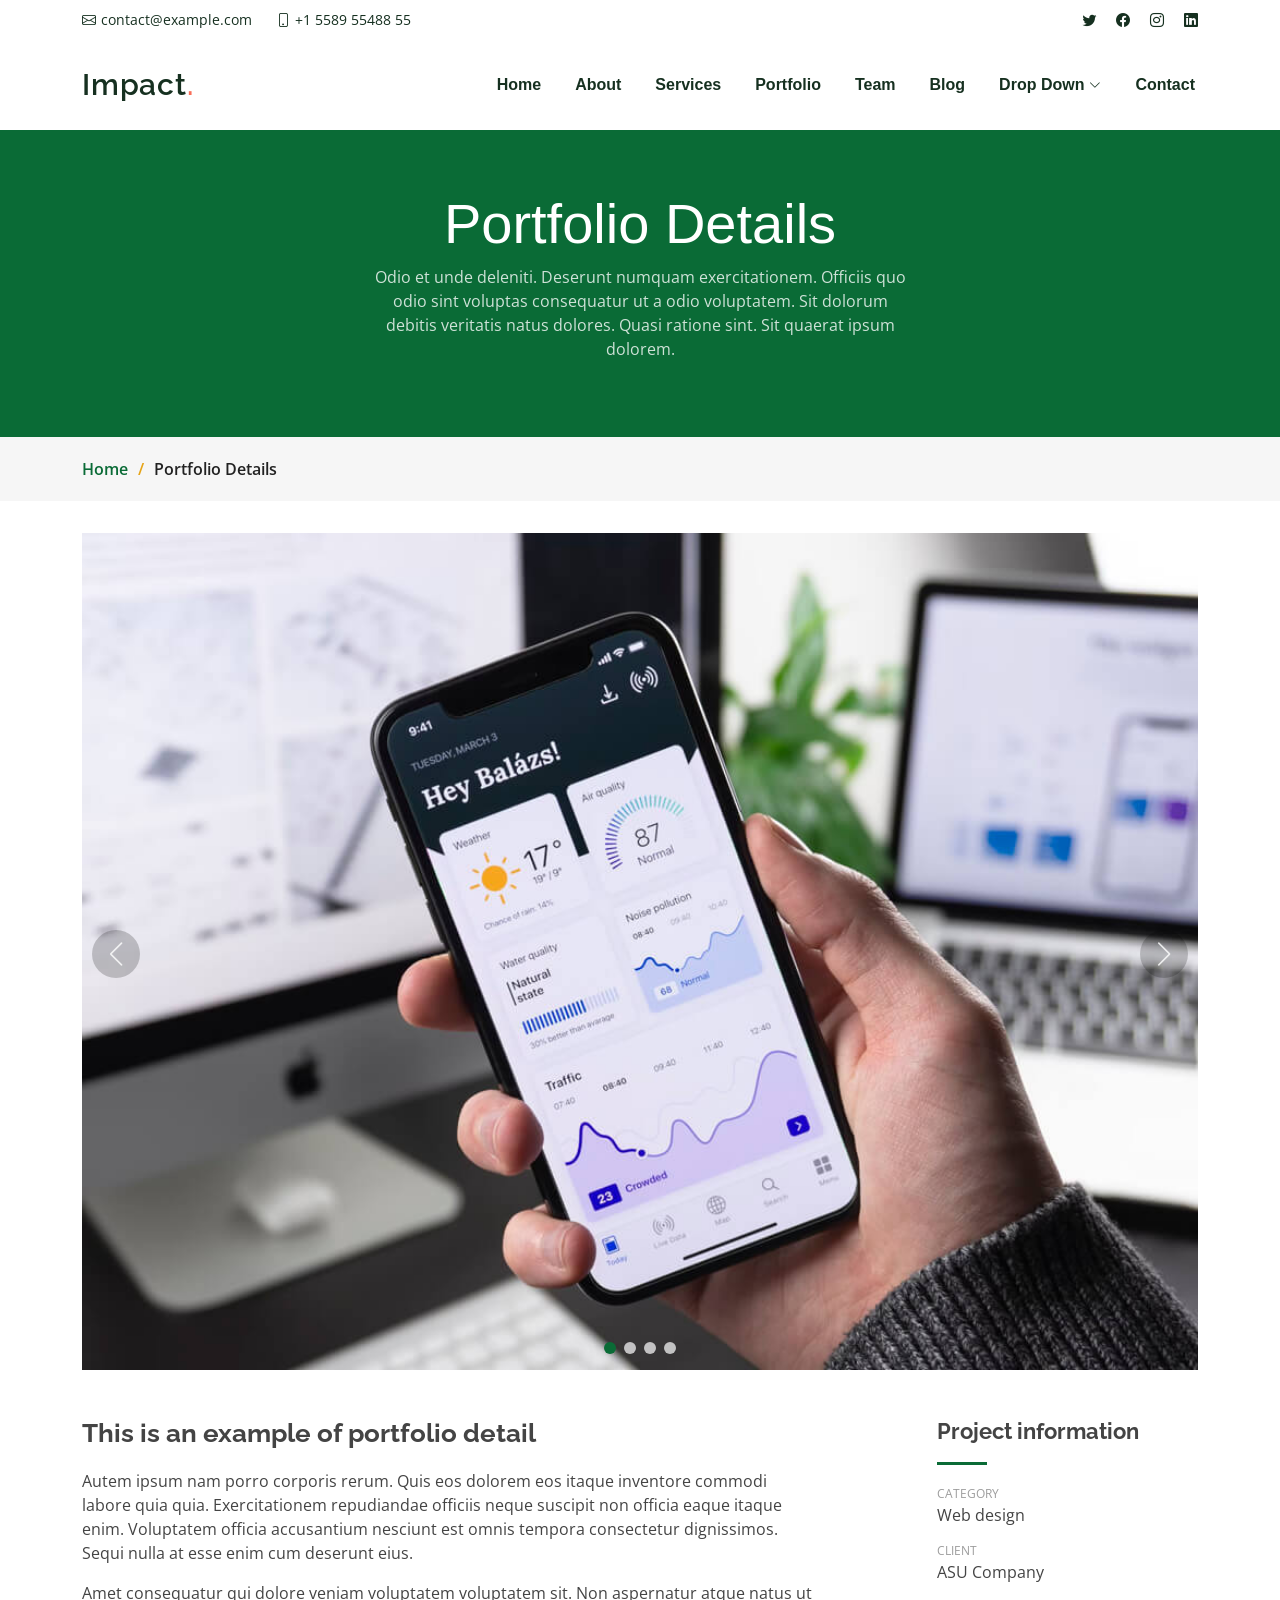
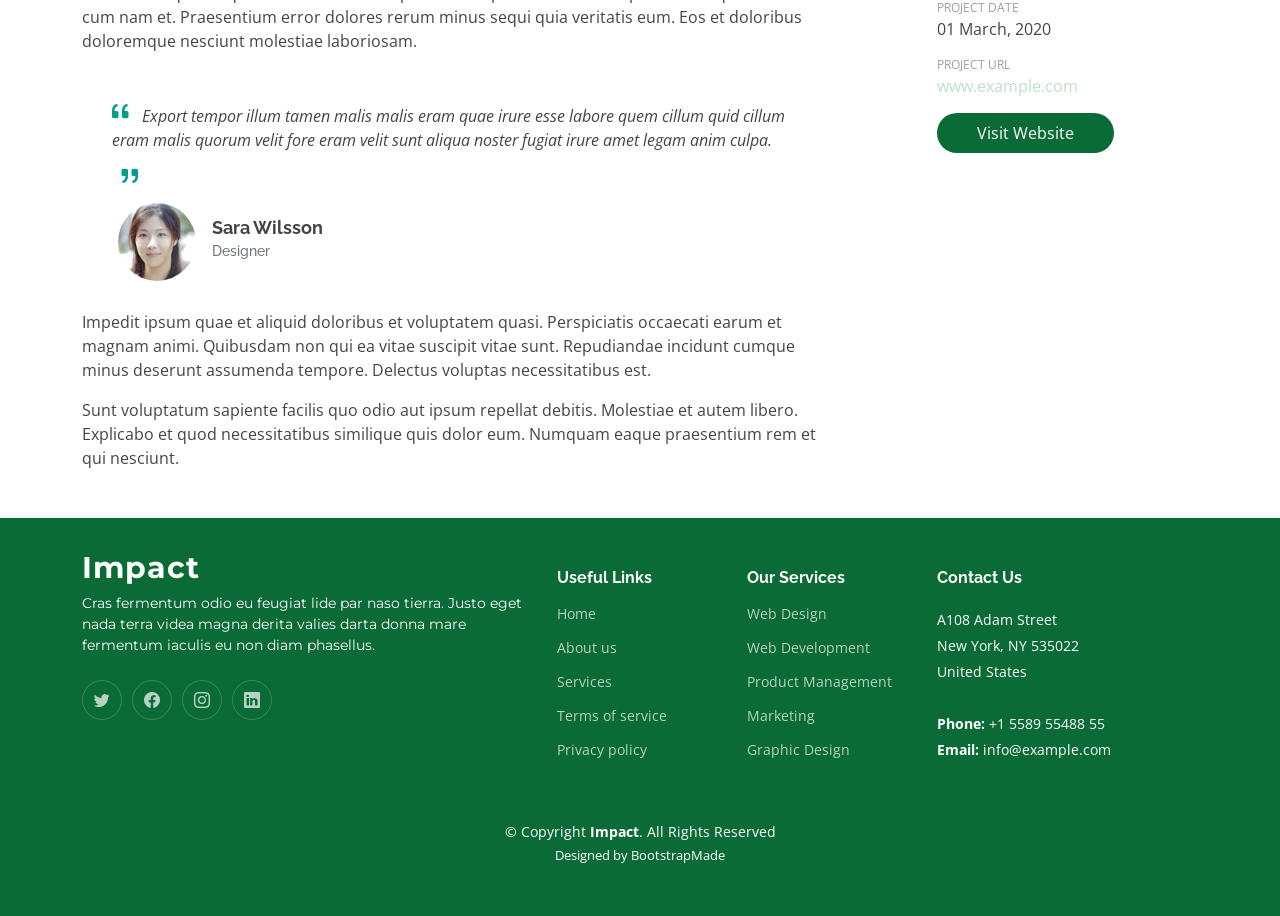
<file: portfolio-details.html>
<!DOCTYPE html>
<html lang="en">

<head>
  <meta charset="utf-8">
  <meta content="width=device-width, initial-scale=1.0" name="viewport">

  <title>Impact Bootstrap Template - Portfolio Details</title>
  <meta content="" name="description">
  <meta content="" name="keywords">

  <!-- Favicons -->
  <link href="assets/img/favicon.png" rel="icon">
  <link href="assets/img/apple-touch-icon.png" rel="apple-touch-icon">

  <!-- Google Fonts -->
  <link rel="preconnect" href="https://fonts.googleapis.com">
  <link rel="preconnect" href="https://fonts.gstatic.com" crossorigin>
  <link href="https://fonts.googleapis.com/css2?family=Open+Sans:ital,wght@0,300;0,400;0,500;0,600;0,700;1,300;1,400;1,600;1,700&family=Montserrat:ital,wght@0,300;0,400;0,500;0,600;0,700;1,300;1,400;1,500;1,600;1,700&family=Raleway:ital,wght@0,300;0,400;0,500;0,600;0,700;1,300;1,400;1,500;1,600;1,700&display=swap" rel="stylesheet">

  <!-- Vendor CSS Files -->
  <link href="assets/vendor/bootstrap/css/bootstrap.min.css" rel="stylesheet">
  <link href="assets/vendor/bootstrap-icons/bootstrap-icons.css" rel="stylesheet">
  <link href="assets/vendor/aos/aos.css" rel="stylesheet">
  <link href="assets/vendor/glightbox/css/glightbox.min.css" rel="stylesheet">
  <link href="assets/vendor/swiper/swiper-bundle.min.css" rel="stylesheet">

  <!-- Template Main CSS File -->
  <link href="assets/css/main.css" rel="stylesheet">

  <!-- =======================================================
  * Template Name: Impact - v1.2.0
  * Template URL: https://bootstrapmade.com/impact-bootstrap-business-website-template/
  * Author: BootstrapMade.com
  * License: https://bootstrapmade.com/license/
  ======================================================== -->
</head>

<body>

  <!-- ======= Header ======= -->
  <section id="topbar" class="topbar d-flex align-items-center">
    <div class="container d-flex justify-content-center justify-content-md-between">
      <div class="contact-info d-flex align-items-center">
        <i class="bi bi-envelope d-flex align-items-center"><a href="mailto:contact@example.com">contact@example.com</a></i>
        <i class="bi bi-phone d-flex align-items-center ms-4"><span>+1 5589 55488 55</span></i>
      </div>
      <div class="social-links d-none d-md-flex align-items-center">
        <a href="#" class="twitter"><i class="bi bi-twitter"></i></a>
        <a href="#" class="facebook"><i class="bi bi-facebook"></i></a>
        <a href="#" class="instagram"><i class="bi bi-instagram"></i></a>
        <a href="#" class="linkedin"><i class="bi bi-linkedin"></i></i></a>
      </div>
    </div>
  </section><!-- End Top Bar -->

  <header id="header" class="header d-flex align-items-center">

    <div class="container-fluid container-xl d-flex align-items-center justify-content-between">
      <a href="index.html" class="logo d-flex align-items-center">
        <!-- Uncomment the line below if you also wish to use an image logo -->
        <!-- <img src="assets/img/logo.png" alt=""> -->
        <h1>Impact<span>.</span></h1>
      </a>
      <nav id="navbar" class="navbar">
        <ul>
          <li><a href="#hero">Home</a></li>
          <li><a href="#about">About</a></li>
          <li><a href="#services">Services</a></li>
          <li><a href="#portfolio">Portfolio</a></li>
          <li><a href="#team">Team</a></li>
          <li><a href="blog.html">Blog</a></li>
          <li class="dropdown"><a href="#"><span>Drop Down</span> <i class="bi bi-chevron-down dropdown-indicator"></i></a>
            <ul>
              <li><a href="#">Drop Down 1</a></li>
              <li class="dropdown"><a href="#"><span>Deep Drop Down</span> <i class="bi bi-chevron-down dropdown-indicator"></i></a>
                <ul>
                  <li><a href="#">Deep Drop Down 1</a></li>
                  <li><a href="#">Deep Drop Down 2</a></li>
                  <li><a href="#">Deep Drop Down 3</a></li>
                  <li><a href="#">Deep Drop Down 4</a></li>
                  <li><a href="#">Deep Drop Down 5</a></li>
                </ul>
              </li>
              <li><a href="#">Drop Down 2</a></li>
              <li><a href="#">Drop Down 3</a></li>
              <li><a href="#">Drop Down 4</a></li>
            </ul>
          </li>
          <li><a href="#contact">Contact</a></li>
        </ul>
      </nav><!-- .navbar -->

      <i class="mobile-nav-toggle mobile-nav-show bi bi-list"></i>
      <i class="mobile-nav-toggle mobile-nav-hide d-none bi bi-x"></i>

    </div>
  </header><!-- End Header -->
  <!-- End Header -->

  <main id="main">

    <!-- ======= Breadcrumbs ======= -->
    <div class="breadcrumbs">
      <div class="page-header d-flex align-items-center" style="background-image: url('');">
        <div class="container position-relative">
          <div class="row d-flex justify-content-center">
            <div class="col-lg-6 text-center">
              <h2>Portfolio Details</h2>
              <p>Odio et unde deleniti. Deserunt numquam exercitationem. Officiis quo odio sint voluptas consequatur ut a odio voluptatem. Sit dolorum debitis veritatis natus dolores. Quasi ratione sint. Sit quaerat ipsum dolorem.</p>
            </div>
          </div>
        </div>
      </div>
      <nav>
        <div class="container">
          <ol>
            <li><a href="index.html">Home</a></li>
            <li>Portfolio Details</li>
          </ol>
        </div>
      </nav>
    </div><!-- End Breadcrumbs -->

    <!-- ======= Portfolio Details Section ======= -->
    <section id="portfolio-details" class="portfolio-details">
      <div class="container" data-aos="fade-up">

        <div class="position-relative h-100">
          <div class="slides-1 portfolio-details-slider swiper">
            <div class="swiper-wrapper align-items-center">

              <div class="swiper-slide">
                <img src="assets/img/portfolio/app-1.jpg" alt="">
              </div>

              <div class="swiper-slide">
                <img src="assets/img/portfolio/product-1.jpg" alt="">
              </div>

              <div class="swiper-slide">
                <img src="assets/img/portfolio/branding-1.jpg" alt="">
              </div>

              <div class="swiper-slide">
                <img src="assets/img/portfolio/books-1.jpg" alt="">
              </div>

            </div>
            <div class="swiper-pagination"></div>
          </div>
          <div class="swiper-button-prev"></div>
          <div class="swiper-button-next"></div>

        </div>

        <div class="row justify-content-between gy-4 mt-4">

          <div class="col-lg-8">
            <div class="portfolio-description">
              <h2>This is an example of portfolio detail</h2>
              <p>
                Autem ipsum nam porro corporis rerum. Quis eos dolorem eos itaque inventore commodi labore quia quia. Exercitationem repudiandae officiis neque suscipit non officia eaque itaque enim. Voluptatem officia accusantium nesciunt est omnis tempora consectetur dignissimos. Sequi nulla at esse enim cum deserunt eius.
              </p>
              <p>
                Amet consequatur qui dolore veniam voluptatem voluptatem sit. Non aspernatur atque natus ut cum nam et. Praesentium error dolores rerum minus sequi quia veritatis eum. Eos et doloribus doloremque nesciunt molestiae laboriosam.
              </p>

              <div class="testimonial-item">
                <p>
                  <i class="bi bi-quote quote-icon-left"></i>
                  Export tempor illum tamen malis malis eram quae irure esse labore quem cillum quid cillum eram malis quorum velit fore eram velit sunt aliqua noster fugiat irure amet legam anim culpa.
                  <i class="bi bi-quote quote-icon-right"></i>
                </p>
                <div>
                  <img src="assets/img/testimonials/testimonials-2.jpg" class="testimonial-img" alt="">
                  <h3>Sara Wilsson</h3>
                  <h4>Designer</h4>
                </div>
              </div>

              <p>
                Impedit ipsum quae et aliquid doloribus et voluptatem quasi. Perspiciatis occaecati earum et magnam animi. Quibusdam non qui ea vitae suscipit vitae sunt. Repudiandae incidunt cumque minus deserunt assumenda tempore. Delectus voluptas necessitatibus est.

              <p>
                Sunt voluptatum sapiente facilis quo odio aut ipsum repellat debitis. Molestiae et autem libero. Explicabo et quod necessitatibus similique quis dolor eum. Numquam eaque praesentium rem et qui nesciunt.
              </p>

            </div>
          </div>

          <div class="col-lg-3">
            <div class="portfolio-info">
              <h3>Project information</h3>
              <ul>
                <li><strong>Category</strong> <span>Web design</span></li>
                <li><strong>Client</strong> <span>ASU Company</span></li>
                <li><strong>Project date</strong> <span>01 March, 2020</span></li>
                <li><strong>Project URL</strong> <a href="#">www.example.com</a></li>
                <li><a href="#" class="btn-visit align-self-start">Visit Website</a></li>
              </ul>
            </div>
          </div>

        </div>

      </div>
    </section><!-- End Portfolio Details Section -->

  </main><!-- End #main -->

  <!-- ======= Footer ======= -->
  <footer id="footer" class="footer">

    <div class="container">
      <div class="row gy-4">
        <div class="col-lg-5 col-md-12 footer-info">
          <a href="index.html" class="logo d-flex align-items-center">
            <span>Impact</span>
          </a>
          <p>Cras fermentum odio eu feugiat lide par naso tierra. Justo eget nada terra videa magna derita valies darta donna mare fermentum iaculis eu non diam phasellus.</p>
          <div class="social-links d-flex mt-4">
            <a href="#" class="twitter"><i class="bi bi-twitter"></i></a>
            <a href="#" class="facebook"><i class="bi bi-facebook"></i></a>
            <a href="#" class="instagram"><i class="bi bi-instagram"></i></a>
            <a href="#" class="linkedin"><i class="bi bi-linkedin"></i></a>
          </div>
        </div>

        <div class="col-lg-2 col-6 footer-links">
          <h4>Useful Links</h4>
          <ul>
            <li><a href="#">Home</a></li>
            <li><a href="#">About us</a></li>
            <li><a href="#">Services</a></li>
            <li><a href="#">Terms of service</a></li>
            <li><a href="#">Privacy policy</a></li>
          </ul>
        </div>

        <div class="col-lg-2 col-6 footer-links">
          <h4>Our Services</h4>
          <ul>
            <li><a href="#">Web Design</a></li>
            <li><a href="#">Web Development</a></li>
            <li><a href="#">Product Management</a></li>
            <li><a href="#">Marketing</a></li>
            <li><a href="#">Graphic Design</a></li>
          </ul>
        </div>

        <div class="col-lg-3 col-md-12 footer-contact text-center text-md-start">
          <h4>Contact Us</h4>
          <p>
            A108 Adam Street <br>
            New York, NY 535022<br>
            United States <br><br>
            <strong>Phone:</strong> +1 5589 55488 55<br>
            <strong>Email:</strong> info@example.com<br>
          </p>

        </div>

      </div>
    </div>

    <div class="container mt-4">
      <div class="copyright">
        &copy; Copyright <strong><span>Impact</span></strong>. All Rights Reserved
      </div>
      <div class="credits">
        <!-- All the links in the footer should remain intact. -->
        <!-- You can delete the links only if you purchased the pro version. -->
        <!-- Licensing information: https://bootstrapmade.com/license/ -->
        <!-- Purchase the pro version with working PHP/AJAX contact form: https://bootstrapmade.com/impact-bootstrap-business-website-template/ -->
        Designed by <a href="https://bootstrapmade.com/">BootstrapMade</a>
      </div>
    </div>

  </footer><!-- End Footer -->
  <!-- End Footer -->

  <a href="#" class="scroll-top d-flex align-items-center justify-content-center"><i class="bi bi-arrow-up-short"></i></a>

  <div id="preloader"></div>

  <!-- Vendor JS Files -->
  <script src="assets/vendor/bootstrap/js/bootstrap.bundle.min.js"></script>
  <script src="assets/vendor/aos/aos.js"></script>
  <script src="assets/vendor/glightbox/js/glightbox.min.js"></script>
  <script src="assets/vendor/purecounter/purecounter_vanilla.js"></script>
  <script src="assets/vendor/swiper/swiper-bundle.min.js"></script>
  <script src="assets/vendor/isotope-layout/isotope.pkgd.min.js"></script>
  <script src="assets/vendor/php-email-form/validate.js"></script>

  <!-- Template Main JS File -->
  <script src="assets/js/main.js"></script>

</body>

</html>
</file>
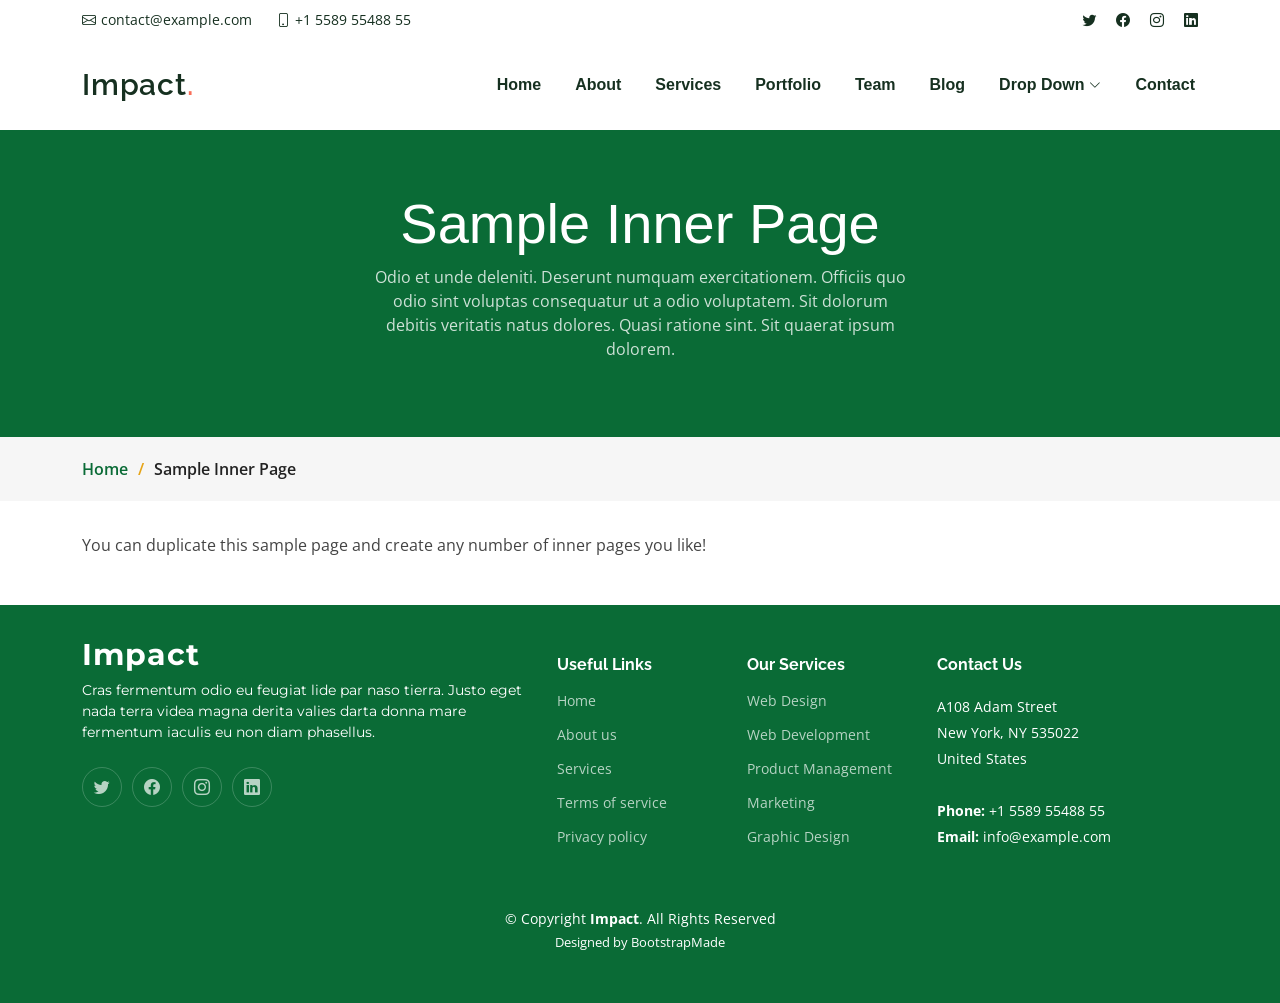
<file: sample-inner-page.html>
<!DOCTYPE html>
<html lang="en">

<head>
  <meta charset="utf-8">
  <meta content="width=device-width, initial-scale=1.0" name="viewport">

  <title>[Template] Sample Inner Page</title>
  <meta content="" name="description">
  <meta content="" name="keywords">

  <!-- Favicons -->
  <link href="assets/img/favicon.png" rel="icon">
  <link href="assets/img/apple-touch-icon.png" rel="apple-touch-icon">

  <!-- Google Fonts -->
  <link rel="preconnect" href="https://fonts.googleapis.com">
  <link rel="preconnect" href="https://fonts.gstatic.com" crossorigin>
  <link href="https://fonts.googleapis.com/css2?family=Open+Sans:ital,wght@0,300;0,400;0,500;0,600;0,700;1,300;1,400;1,600;1,700&family=Montserrat:ital,wght@0,300;0,400;0,500;0,600;0,700;1,300;1,400;1,500;1,600;1,700&family=Raleway:ital,wght@0,300;0,400;0,500;0,600;0,700;1,300;1,400;1,500;1,600;1,700&display=swap" rel="stylesheet">

  <!-- Vendor CSS Files -->
  <link href="assets/vendor/bootstrap/css/bootstrap.min.css" rel="stylesheet">
  <link href="assets/vendor/bootstrap-icons/bootstrap-icons.css" rel="stylesheet">
  <link href="assets/vendor/aos/aos.css" rel="stylesheet">
  <link href="assets/vendor/glightbox/css/glightbox.min.css" rel="stylesheet">
  <link href="assets/vendor/swiper/swiper-bundle.min.css" rel="stylesheet">

  <!-- Template Main CSS File -->
  <link href="assets/css/main.css" rel="stylesheet">

  <!-- =======================================================
  * Template Name: Impact - v1.2.0
  * Template URL: https://bootstrapmade.com/impact-bootstrap-business-website-template/
  * Author: BootstrapMade.com
  * License: https://bootstrapmade.com/license/
  ======================================================== -->
</head>

<body>

  <!-- ======= Header ======= -->
  <section id="topbar" class="topbar d-flex align-items-center">
    <div class="container d-flex justify-content-center justify-content-md-between">
      <div class="contact-info d-flex align-items-center">
        <i class="bi bi-envelope d-flex align-items-center"><a href="mailto:contact@example.com">contact@example.com</a></i>
        <i class="bi bi-phone d-flex align-items-center ms-4"><span>+1 5589 55488 55</span></i>
      </div>
      <div class="social-links d-none d-md-flex align-items-center">
        <a href="#" class="twitter"><i class="bi bi-twitter"></i></a>
        <a href="#" class="facebook"><i class="bi bi-facebook"></i></a>
        <a href="#" class="instagram"><i class="bi bi-instagram"></i></a>
        <a href="#" class="linkedin"><i class="bi bi-linkedin"></i></i></a>
      </div>
    </div>
  </section><!-- End Top Bar -->

  <header id="header" class="header d-flex align-items-center">

    <div class="container-fluid container-xl d-flex align-items-center justify-content-between">
      <a href="index.html" class="logo d-flex align-items-center">
        <!-- Uncomment the line below if you also wish to use an image logo -->
        <!-- <img src="assets/img/logo.png" alt=""> -->
        <h1>Impact<span>.</span></h1>
      </a>
      <nav id="navbar" class="navbar">
        <ul>
          <li><a href="#hero">Home</a></li>
          <li><a href="#about">About</a></li>
          <li><a href="#services">Services</a></li>
          <li><a href="#portfolio">Portfolio</a></li>
          <li><a href="#team">Team</a></li>
          <li><a href="blog.html">Blog</a></li>
          <li class="dropdown"><a href="#"><span>Drop Down</span> <i class="bi bi-chevron-down dropdown-indicator"></i></a>
            <ul>
              <li><a href="#">Drop Down 1</a></li>
              <li class="dropdown"><a href="#"><span>Deep Drop Down</span> <i class="bi bi-chevron-down dropdown-indicator"></i></a>
                <ul>
                  <li><a href="#">Deep Drop Down 1</a></li>
                  <li><a href="#">Deep Drop Down 2</a></li>
                  <li><a href="#">Deep Drop Down 3</a></li>
                  <li><a href="#">Deep Drop Down 4</a></li>
                  <li><a href="#">Deep Drop Down 5</a></li>
                </ul>
              </li>
              <li><a href="#">Drop Down 2</a></li>
              <li><a href="#">Drop Down 3</a></li>
              <li><a href="#">Drop Down 4</a></li>
            </ul>
          </li>
          <li><a href="#contact">Contact</a></li>
        </ul>
      </nav><!-- .navbar -->

      <i class="mobile-nav-toggle mobile-nav-show bi bi-list"></i>
      <i class="mobile-nav-toggle mobile-nav-hide d-none bi bi-x"></i>

    </div>
  </header><!-- End Header -->
  <!-- End Header -->

  <main id="main">

    <!-- ======= Breadcrumbs ======= -->
    <div class="breadcrumbs">
      <div class="page-header d-flex align-items-center" style="background-image: url('');">
        <div class="container position-relative">
          <div class="row d-flex justify-content-center">
            <div class="col-lg-6 text-center">
              <h2>Sample Inner Page</h2>
              <p>Odio et unde deleniti. Deserunt numquam exercitationem. Officiis quo odio sint voluptas consequatur ut a odio voluptatem. Sit dolorum debitis veritatis natus dolores. Quasi ratione sint. Sit quaerat ipsum dolorem.</p>
            </div>
          </div>
        </div>
      </div>
      <nav>
        <div class="container">
          <ol>
            <li><a href="index.html">Home</a></li>
            <li>Sample Inner Page</li>
          </ol>
        </div>
      </nav>
    </div><!-- End Breadcrumbs -->

    <section class="sample-page">
      <div class="container" data-aos="fade-up">

        <p>
          You can duplicate this sample page and create any number of inner pages you like!
        </p>

      </div>
    </section>

  </main><!-- End #main -->

  <!-- ======= Footer ======= -->
  <footer id="footer" class="footer">

    <div class="container">
      <div class="row gy-4">
        <div class="col-lg-5 col-md-12 footer-info">
          <a href="index.html" class="logo d-flex align-items-center">
            <span>Impact</span>
          </a>
          <p>Cras fermentum odio eu feugiat lide par naso tierra. Justo eget nada terra videa magna derita valies darta donna mare fermentum iaculis eu non diam phasellus.</p>
          <div class="social-links d-flex mt-4">
            <a href="#" class="twitter"><i class="bi bi-twitter"></i></a>
            <a href="#" class="facebook"><i class="bi bi-facebook"></i></a>
            <a href="#" class="instagram"><i class="bi bi-instagram"></i></a>
            <a href="#" class="linkedin"><i class="bi bi-linkedin"></i></a>
          </div>
        </div>

        <div class="col-lg-2 col-6 footer-links">
          <h4>Useful Links</h4>
          <ul>
            <li><a href="#">Home</a></li>
            <li><a href="#">About us</a></li>
            <li><a href="#">Services</a></li>
            <li><a href="#">Terms of service</a></li>
            <li><a href="#">Privacy policy</a></li>
          </ul>
        </div>

        <div class="col-lg-2 col-6 footer-links">
          <h4>Our Services</h4>
          <ul>
            <li><a href="#">Web Design</a></li>
            <li><a href="#">Web Development</a></li>
            <li><a href="#">Product Management</a></li>
            <li><a href="#">Marketing</a></li>
            <li><a href="#">Graphic Design</a></li>
          </ul>
        </div>

        <div class="col-lg-3 col-md-12 footer-contact text-center text-md-start">
          <h4>Contact Us</h4>
          <p>
            A108 Adam Street <br>
            New York, NY 535022<br>
            United States <br><br>
            <strong>Phone:</strong> +1 5589 55488 55<br>
            <strong>Email:</strong> info@example.com<br>
          </p>

        </div>

      </div>
    </div>

    <div class="container mt-4">
      <div class="copyright">
        &copy; Copyright <strong><span>Impact</span></strong>. All Rights Reserved
      </div>
      <div class="credits">
        <!-- All the links in the footer should remain intact. -->
        <!-- You can delete the links only if you purchased the pro version. -->
        <!-- Licensing information: https://bootstrapmade.com/license/ -->
        <!-- Purchase the pro version with working PHP/AJAX contact form: https://bootstrapmade.com/impact-bootstrap-business-website-template/ -->
        Designed by <a href="https://bootstrapmade.com/">BootstrapMade</a>
      </div>
    </div>

  </footer><!-- End Footer -->
  <!-- End Footer -->

  <a href="#" class="scroll-top d-flex align-items-center justify-content-center"><i class="bi bi-arrow-up-short"></i></a>

  <div id="preloader"></div>

  <!-- Vendor JS Files -->
  <script src="assets/vendor/bootstrap/js/bootstrap.bundle.min.js"></script>
  <script src="assets/vendor/aos/aos.js"></script>
  <script src="assets/vendor/glightbox/js/glightbox.min.js"></script>
  <script src="assets/vendor/purecounter/purecounter_vanilla.js"></script>
  <script src="assets/vendor/swiper/swiper-bundle.min.js"></script>
  <script src="assets/vendor/isotope-layout/isotope.pkgd.min.js"></script>
  <script src="assets/vendor/php-email-form/validate.js"></script>

  <!-- Template Main JS File -->
  <script src="assets/js/main.js"></script>

</body>

</html>
</file>
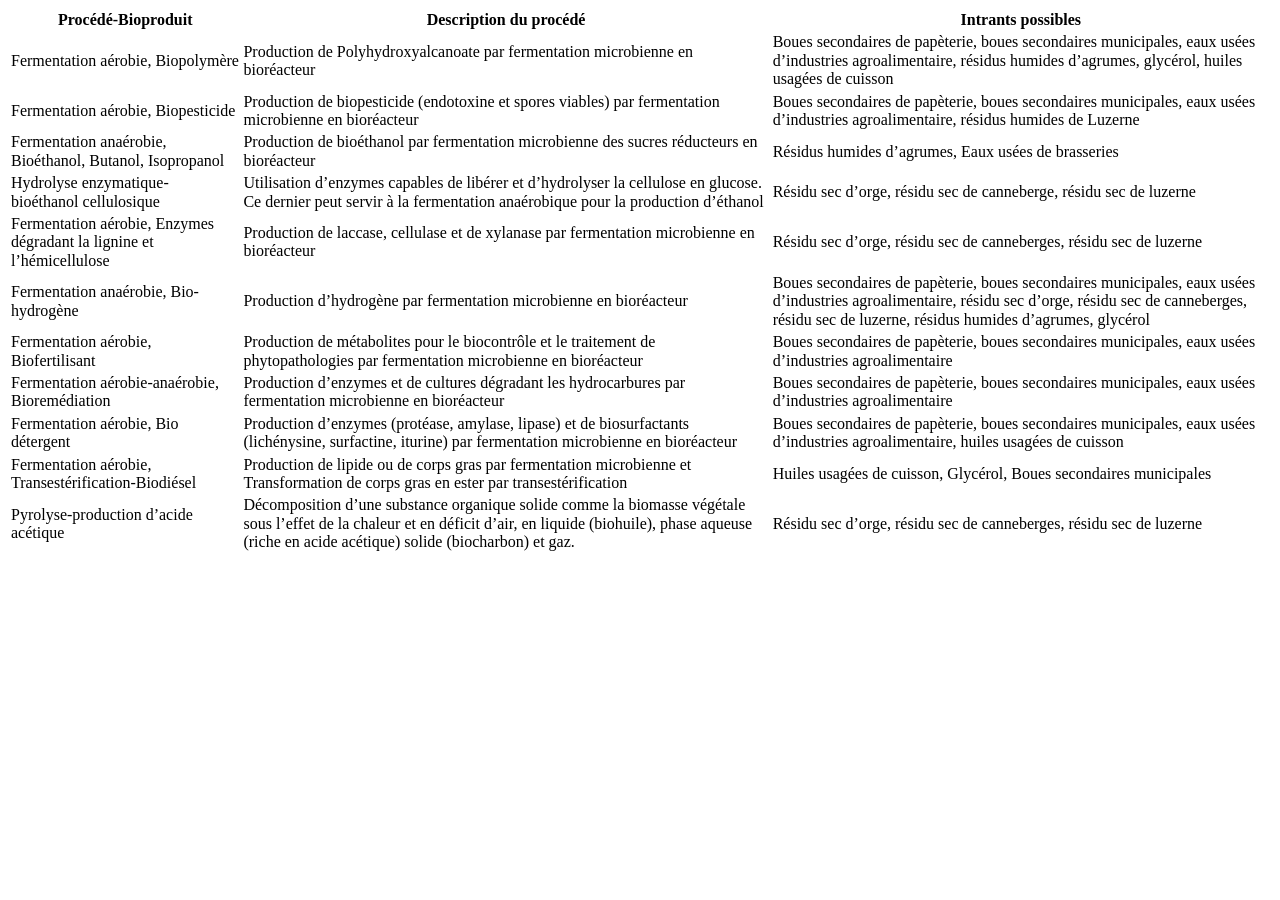
<file: tableau.html>
<!-- Dans votre fichier principal -->
<!DOCTYPE html>
<html lang="en">
<head>
    <meta charset="UTF-8">
    <meta name="viewport" content="width=device-width, initial-scale=1.0">
    <title>Tableau</title> 
</head>
<body>
    <table style="line-height: 115%;">
        <thead>
          <tr>
            <th>Procédé-Bioproduit</th>
            <th>Description du procédé</th>
            <th>Intrants possibles</th>
          </tr>
        </thead>
        <tbody>
          <tr>
            <td>Fermentation aérobie, Biopolymère</td>
            <td>Production de Polyhydroxyalcanoate par fermentation microbienne en bioréacteur</td>
            <td>Boues secondaires de papèterie, boues secondaires municipales, eaux usées d’industries agroalimentaire, résidus humides d’agrumes, glycérol, huiles usagées de cuisson</td>
          </tr>
          <tr>
            <td>Fermentation aérobie, Biopesticide</td>
            <td>Production de biopesticide (endotoxine et spores viables) par fermentation microbienne en bioréacteur</td>
            <td>Boues secondaires de papèterie, boues secondaires municipales, eaux usées d’industries agroalimentaire, résidus humides de Luzerne</td>
          </tr>
          <tr>
            <td>Fermentation anaérobie, Bioéthanol, Butanol, Isopropanol</td>
            <td>Production de bioéthanol par fermentation microbienne des sucres réducteurs en bioréacteur</td>
            <td>Résidus humides d’agrumes, Eaux usées de brasseries</td>
          </tr>
          <tr>
            <td>Hydrolyse enzymatique- bioéthanol cellulosique</td>
            <td>Utilisation d’enzymes capables de libérer et d’hydrolyser la cellulose en glucose. Ce dernier peut servir à la fermentation anaérobique pour la production d’éthanol</td>
            <td>Résidu sec d’orge, résidu sec de canneberge, résidu sec de luzerne</td>
          </tr>
          <tr>
            <td>Fermentation aérobie, Enzymes dégradant la lignine et l’hémicellulose</td>
            <td>Production de laccase, cellulase et de xylanase par fermentation microbienne en bioréacteur</td>
            <td>Résidu sec d’orge, résidu sec de canneberges, résidu sec de luzerne</td>
          </tr>
          <tr>
            <td>Fermentation anaérobie, Bio-hydrogène</td>
            <td>Production d’hydrogène par fermentation microbienne en bioréacteur</td>
            <td>Boues secondaires de papèterie, boues secondaires municipales, eaux usées d’industries agroalimentaire, résidu sec d’orge, résidu sec de canneberges, résidu sec de luzerne, résidus humides d’agrumes, glycérol</td>
          </tr>
          <tr>
            <td>Fermentation aérobie, Biofertilisant</td>
            <td>Production de métabolites pour le biocontrôle et le traitement de phytopathologies par fermentation microbienne en bioréacteur</td>
            <td>Boues secondaires de papèterie, boues secondaires municipales, eaux usées d’industries agroalimentaire</td>
          </tr>
          <tr>
            <td>Fermentation aérobie-anaérobie, Bioremédiation</td>
            <td>Production d’enzymes et de cultures dégradant les hydrocarbures par fermentation microbienne en bioréacteur</td>
            <td>Boues secondaires de papèterie, boues secondaires municipales, eaux usées d’industries agroalimentaire</td>
          </tr>
          <tr>
            <td>Fermentation aérobie, Bio détergent </td>
            <td>Production d’enzymes (protéase, amylase, lipase) et de biosurfactants (lichénysine, surfactine, iturine) par fermentation microbienne en bioréacteur</td>
            <td>Boues secondaires de papèterie, boues secondaires municipales, eaux usées d’industries agroalimentaire, huiles usagées de cuisson</td>
          </tr>
          <tr>
            <td>Fermentation aérobie, Transestérification-Biodiésel</td>
            <td>Production de lipide ou de corps gras par fermentation microbienne et Transformation de corps gras en ester par transestérification</td>
            <td>Huiles usagées de cuisson, Glycérol, Boues secondaires municipales</td>
          </tr>
          <tr>
            <td>Pyrolyse-production d’acide acétique</td>
            <td>Décomposition d’une substance organique solide comme la biomasse végétale sous l’effet de la chaleur et en déficit d’air, en liquide (biohuile), phase aqueuse (riche en acide acétique) solide (biocharbon) et gaz.</td>
            <td>Résidu sec d’orge, résidu sec de canneberges, résidu sec de luzerne</td>
          </tr>
        </table>
  
</body>
</html>
</file>
<file: assets/css/main.css>
/**
* Template Name: Impact - v1.2.0
* Template URL: https://bootstrapmade.com/impact-bootstrap-business-website-template/
* Author: BootstrapMade.com
* License: https://bootstrapmade.com/license/
*/

/*--------------------------------------------------------------
# Set main reusable colors and fonts using CSS variables
# Learn more about CSS variables at https://developer.mozilla.org/en-US/docs/Web/CSS/Using_CSS_custom_properties
--------------------------------------------------------------*/
/* Fonts */
:root {
  --font-default: "Open Sans", system-ui, -apple-system, "Segoe UI", Roboto, "Helvetica Neue", Arial, "Noto Sans", "Liberation Sans", sans-serif, "Apple Color Emoji", "Segoe UI Emoji", "Segoe UI Symbol", "Noto Color Emoji";
  --font-primary: "Montserrat", sans-serif;
  --font-secondary: "Poppins", sans-serif;
}

/* Colors */
:root {
  --color-default: #222222;
  --color-primary: #0a6b36;
  --color-secondary: #e6a417;
}

/* Smooth scroll behavior */
:root {
  scroll-behavior: smooth;
}

/*--------------------------------------------------------------
# General
--------------------------------------------------------------*/
body {
  font-family: "Open Sans", tahoma;
  color: #444444;
}

a {
  text-decoration: none;
  color: #bee0c7;
}

a:hover {
  color: #0dee49;
  text-decoration: none;
}

h1,
h2,
h3,
h4,
h5,
h6 {
  font-family: "Raleway", sans-serif;
}

/*--------------------------------------------------------------
# Sections & Section Header
--------------------------------------------------------------*/
section {
  padding: 2.5% 0;
  overflow: hidden;
}

.sections-bg {
  background-color: #ffffff;
}




.section-header h2:after {
  
  color:var(--color-primary);
  font-family: Verdana, Geneva, Tahoma, sans-serif;
  font-weight: bold;
  text-align: left;
  text-shadow: #0c801b;
  margin-left: 5%;
  margin-right: 5%;
  margin-top: 5%;
  margin-bottom: 5%;

}



/*--------------------------------------------------------------
# Breadcrumbs
--------------------------------------------------------------*/
.breadcrumbs .page-header {
  padding: 60px 0 60px 0;
  min-height: 20vh;
  position: relative;
  background-color: var(--color-primary);
}

.breadcrumbs .page-header h2 {
  font-size: 56px;
  font-weight: 500;
  color: #fff;
  font-family: var(--font-secondary);
}

.breadcrumbs .page-header p {
  color: rgba(255, 255, 255, 0.8);
}

.breadcrumbs nav {
  background-color: #f6f6f6;
  padding: 20px 0;
}

.breadcrumbs nav ol {
  display: flex;
  flex-wrap: wrap;
  list-style: none;
  margin: 0;
  padding: 0;
  font-size: 16px;
  font-weight: 600;
  color: var(--color-default);
}

.breadcrumbs nav ol a {
  color: var(--color-primary);
  transition: 0.3s;
}

.breadcrumbs nav ol a:hover {
  text-decoration: underline;
}

.breadcrumbs nav ol li+li {
  padding-left: 10px;
}

.breadcrumbs nav ol li+li::before {
  display: inline-block;
  padding-right: 10px;
  color: var(--color-secondary);
  content: "/";
}

/*--------------------------------------------------------------
# Scroll top button
--------------------------------------------------------------*/
.scroll-top {
  position: fixed;
  visibility: hidden;
  opacity: 0;
  right: 15px;
  bottom: -15px;
  z-index: 99999;
  background: var(--color-secondary);
  width: 44px;
  height: 44px;
  border-radius: 50px;
  transition: all 0.4s;
}

.scroll-top i {
  font-size: 24px;
  color: #fff;
  line-height: 0;
}

.scroll-top:hover {
  background: rgba(248, 90, 64, 0.8);
  color: #fff;
}

.scroll-top.active {
  visibility: visible;
  opacity: 1;
  bottom: 15px;
}

/*--------------------------------------------------------------
# Preloader
--------------------------------------------------------------*/
#preloader {
  position: fixed;
  inset: 0;
  z-index: 999999;
  overflow: hidden;
  background: #fff;
  transition: all 0.6s ease-out;
}

#preloader:before {
  content: "";
  position: fixed;
  top: calc(50% - 30px);
  left: calc(50% - 30px);
  border: 6px solid #fff;
  border-color: var(--color-primary) transparent var(--color-primary) transparent;
  border-radius: 50%;
  width: 60px;
  height: 60px;
  -webkit-animation: animate-preloader 1.5s linear infinite;
  animation: animate-preloader 1.5s linear infinite;
}

@-webkit-keyframes animate-preloader {
  0% {
    transform: rotate(0deg);
  }

  100% {
    transform: rotate(360deg);
  }
}

@keyframes animate-preloader {
  0% {
    transform: rotate(0deg);
  }

  100% {
    transform: rotate(360deg);
  }
}

/*--------------------------------------------------------------
# Disable aos animation delay on mobile devices
--------------------------------------------------------------*/
@media screen and (max-width: 768px) {
  [data-aos-delay] {
    transition-delay: 0 !important;
  }
  
}

/*--------------------------------------------------------------
# Header
--------------------------------------------------------------*/
.topbar {
  background: #ffffff;
  height: 40px;
  font-size: 14px;
  transition: all 0.3s;
  color: #163020;
  padding: 10px;
}

.topbar .contact-info i {
  font-style: normal;
  color: #163020;
  line-height: 0;
}

.topbar .contact-info i a,
.topbar .contact-info i span {
  padding-left: 5px;
  color: #163020;
}

@media (max-width: 575px) {

  .topbar .contact-info i a,
  .topbar .contact-info i span {
    font-size: 13px;
  }
}

.topbar .contact-info i a {
  line-height: 0;
  transition: 0.3s;
}

.topbar .contact-info i a:hover {
  color: #706233;
  text-decoration: underline;
}

.topbar .social-links a {
  color: #163020;
  line-height: 0;
  transition: 0.3s;
  margin-left: 20px;
}

.topbar .social-links a:hover {
  color: #706233;
}

.header {
  transition: all 0.5s;
  z-index: 997;
  height: 90px;
  background-color: #ffffff;
}

.header.sticked {
  position: fixed;
  top: 0;
  right: 0;
  left: 0;
  height: 70px;
  box-shadow: 0px 2px 20px rgba(0, 0, 0, 0.1);
}

.header .logo img {
  max-height: 40px;
  margin-right: 6px;
}

.header .logo h1 {
  font-size: 30px;
  margin: 0;
  font-weight: 600;
  letter-spacing: 0.8px;
  color: #163020;
  font-family: #706233;
}

.header .logo h1 span {
  color: #f96f59;
}

.sticked-header-offset {
  margin-top: 70px;
}

section {
  scroll-margin-top: 70px;
}













/*--------------------------------------------------------------
# Étapes
--------------------------------------------------------------*/
.etapes .icon-box {
  font-family:Verdana, Geneva, Tahoma, sans-serif; 
  box-shadow: 0px 0 25px 0 rgba(0, 0, 0, 0.2);
  padding: 5% 5%;
  border-radius: 12px;
  transition: all ease-in-out 0.4s;
  background: hsl(0, 0%, 100%); 
  font-variant-numeric: lining-nums;

}

 .etapes .icon-box h4 {
  font-weight: 1.5rem;
  margin-bottom: 5px;
  font-size: 20px;
  text-align:center ; 
  border-bottom: var(--color-secondary);
 
 }


 .etapes .icon-box h4 a {
  font-weight: bold;
  color: var(--color-primary);
  transition: ease-in-out 0.3s;
}

.etapes .icon-box p {
  font-family:'Segoe UI', Tahoma, Geneva, Verdana, sans-serif;
  line-height: 24px;
  font-size: 17px;
  margin-bottom: 0;
  text-align: center; 
  color: grey;
  
}

.etapes .icon-box:hover {
  background-color: var(--color-primary);
  color: white;
  transform: translateY(-15px); 
}
.etapes .icon-box:hover h4 {
  text-decoration: underline;
  color: var(--color-secondary);
  
}

.etapes .icon-box:hover p {
  color: white
}

.etapes .icon-box:hover h4 a {
  color: white
}




/*--------------------------------------------------------------
# Stats Counter Section après ETAPES
--------------------------------------------------------------*/
.stats-counter1 {
  padding: 0% 0x;
  background: linear-gradient(to right, #046304, #053805);
  padding: 0px 0; 
  display: flex; 
  flex-wrap: wrap; 
  justify-content:space-around; 
  align-items: flex-start;
  
}

.stats-counter1 .stats-item1 {
  padding: 1% 0;
  border-bottom: 1px solid #e4e4e4;
}

.stats-counter1 .stats-item1 .purecounter {
  
  padding-right: 15px;
  padding-left: 5%;
}

.stats-counter1 .stats-item1 i {
  font-size: 2rem;
  line-height: 0;
  margin-right: 15px;
}

.stats-counter1 .stats-item1 span {
  font-size: xx-large;
  font-weight: 700;
  color: orange;
  line-height: 40px;
  display: block;
  max-width: 100%;
}

.stats-counter1 .stats-item1 p {
  margin: 2%;
  font-family: var(--font-primary);
  font-size: medium;
  color: whitesmoke; 
  word-wrap: break-word; /* ou overflow-wrap: break-word; */
}
.container-2 {
  padding: 0;
  display: flex; 
  flex-wrap: wrap;
  justify-content: space-around;
  align-items: flex-start;
  background: rgb(49, 100, 60) 100%;

}

.colonne {
  flex: 1;
  width: 50%;
  height: 350px;
  box-sizing: border-box;
}

.compteur {
  margin: 0;


} 


.p-de-colonne1 {
  text-align: justify;
  font-style: italic;
  margin-left: 5%;
  margin-right: 5%;
  font-size: 100%;
  margin-bottom: 0%;
  color: rgba(255, 255, 255, 0.868);
} 








/*--------------------------------------------------------------
# Desktop Navigation
--------------------------------------------------------------*/
@media (min-width: 1280px) {
  .navbar {
    padding: 0;
  }

  .navbar ul {
    margin: 0;
    padding: 0;
    display: flex;
    list-style: none;
    align-items: center;
  }

  .navbar li {
    position: relative;
  }

  .navbar>ul>li {
    white-space: nowrap;
    padding: 10px 0 10px 28px;
  }

  .navbar a,
  .navbar a:focus {
    display: flex;
    align-items: center;
    justify-content: space-between;
    padding: 0 3px;
    font-family: var(--font-secondary);
    font-size: 16px;
    font-weight: 600;
    color: #163020;
    white-space: nowrap;
    transition: 0.3s;
    position: relative;
  }

  .navbar a i,
  .navbar a:focus i {
    font-size: 12px;
    line-height: 0;
    margin-left: 5px;
  }

  .navbar>ul>li>a:before {
    content: "";
    position: absolute;
    width: 100%;
    height: 2px;
    bottom: -6px;
    left: 0;
    background-color: var(--color-secondary);
    visibility: hidden;
    width: 0px;
    transition: all 0.3s ease-in-out 0s;
  }

  .navbar a:hover:before,
  .navbar li:hover>a:before,
  .navbar .active:before {
    visibility: visible;
    width: 100%;
  }

  .navbar a:hover,
  .navbar .active,
  .navbar .active:focus,
  .navbar li:hover>a {
    color: #163020;
  }

  .navbar .dropdown ul {
    display: block;
    position: absolute;
    left: 28px;
    top: calc(100% + 30px);
    margin: 0;
    padding: 10px 0;
    z-index: 99;
    opacity: 0;
    visibility: hidden;
    background: #fff;
    box-shadow: 0px 0px 30px rgba(127, 137, 161, 0.25);
    transition: 0.3s;
    border-radius: 4px;
  }

  .navbar .dropdown ul li {
    min-width: 200px;
  }

  .navbar .dropdown ul a {
    padding: 10px 20px;
    font-size: 15px;
    text-transform: none;
    font-weight: 600;
    color: #006a5d;
  }

  .navbar .dropdown ul a i {
    font-size: 12px;
  }

  .navbar .dropdown ul a:hover,
  .navbar .dropdown ul .active:hover,
  .navbar .dropdown ul li:hover>a {
    color: var(--color-secondary);
  }

  .navbar .dropdown:hover>ul {
    opacity: 1;
    top: 100%;
    visibility: visible;
  }

  .navbar .dropdown .dropdown ul {
    top: 0;
    left: calc(100% - 30px);
    visibility: hidden;
  }

  .navbar .dropdown .dropdown:hover>ul {
    opacity: 1;
    top: 0;
    left: 100%;
    visibility: visible;
  }
}

@media (min-width: 1280px) and (max-width: 1366px) {
  .navbar .dropdown .dropdown ul {
    left: -90%;
  }

  .navbar .dropdown .dropdown:hover>ul {
    left: -100%;
  }
}

@media (min-width: 1280px) {

  .mobile-nav-show,
  .mobile-nav-hide {
    display: none;
  }
}

/*--------------------------------------------------------------
# Mobile Navigation
--------------------------------------------------------------*/
@media (max-width: 1279px) {
  .navbar {
    position: fixed;
    top: 0;
    right: -100%;
    width: 100%;
    max-width: 400px;
    bottom: 0;
    transition: 0.3s;
    z-index: 9997;
  }

  .navbar ul {
    position: absolute;
    inset: 0;
    padding: 50px 0 10px 0;
    margin: 0;
    background: rgba(0, 131, 116, 0.9);
    overflow-y: auto;
    transition: 0.3s;
    z-index: 9998;
  }

  .navbar a,
  .navbar a:focus {
    display: flex;
    align-items: center;
    justify-content: space-between;
    padding: 10px 20px;
    font-family: var(--font-primary);
    font-size: 15px;
    font-weight: 600;
    color: rgba(255, 255, 255, 0.7);
    white-space: nowrap;
    transition: 0.3s;
  }

  .navbar a i,
  .navbar a:focus i {
    font-size: 12px;
    line-height: 0;
    margin-left: 5px;
  }

  .navbar a:hover,
  .navbar .active,
  .navbar .active:focus,
  .navbar li:hover>a {
    color: #fff;
  }

  .navbar .getstarted,
  .navbar .getstarted:focus {
    background: var(--color-primary);
    padding: 8px 20px;
    border-radius: 4px;
    margin: 15px;
    color: #fff;
  }

  .navbar .getstarted:hover,
  .navbar .getstarted:focus:hover {
    color: #fff;
    background: rgba(0, 131, 116, 0.8);
  }

  .navbar .dropdown ul,
  .navbar .dropdown .dropdown ul {
    position: static;
    display: none;
    padding: 10px 0;
    margin: 10px 20px;
    transition: all 0.5s ease-in-out;
    background-color: #007466;
    border: 1px solid #006459;
  }

  .navbar .dropdown>.dropdown-active,
  .navbar .dropdown .dropdown>.dropdown-active {
    display: block;
  }

  .mobile-nav-show {
    color: var(--color-primary);
    font-size: 28px;
    cursor: pointer;
    line-height: 0;
    transition: 0.5s;
    z-index: 9999;
    margin-right: 10px;
  }

  .mobile-nav-hide {
    color: #9c3434;
    font-size: 32px;
    cursor: pointer;
    line-height: 0;
    transition: 0.5s;
    position: fixed;
    right: 20px;
    top: 20px;
    z-index: 9999;
  }

  .mobile-nav-active {
    overflow: hidden;
  }

  .mobile-nav-active .navbar {
    right: 0;
  }

  .mobile-nav-active .navbar:before {
    content: "";
    position: fixed;
    inset: 0;
    background: rgba(0, 106, 93, 0.8);
    z-index: 9996;
  }
}

/*--------------------------------------------------------------
# About Us Section
--------------------------------------------------------------*/
.about h2 {
  color:var(--color-primary);
  font-family: Verdana, Geneva, Tahoma, sans-serif;
  font-weight: bold;
  text-align: left;
  text-shadow: #0c801b;
  margin-left: 5%;
  margin-right: 5%;
  margin-top: 40px;
  margin-bottom: 30px;
  border-bottom: 5px solid var(--color-primary);

}

.about h3 {
  font-weight: 700;
  font-size: 28px;
  margin-bottom: 20px;
  font-family: var(--font-secondary);
}

.about .call-us {
  left: 10%;
  right: 10%;
  bottom: 0;
  background-color: #fff;
  box-shadow: 0px 2px 25px rgba(0, 0, 0, 0.08);
  padding: 20px;
  text-align: center;
}

.about .call-us h4 {
  font-size: 24px;
  font-weight: 700;
  margin-bottom: 5px;
}

.about .call-us p {
  font-size: 28px;
  font-weight: 700;
  color: var(--color-primary);
}

.about .content ul {
  list-style: none;
  padding: 0;
}

.about .content ul li {
  padding: 0 0 10px 30px;
  position: relative;
}

.about .content ul i {
  position: absolute;
  font-size: 20px;
  left: 0;
  top: -3px;
  color: var(--color-primary);
}

.about .content p:last-child {
  margin-bottom: 0;
}

.about .play-btn {
  width: 94px;
  height: 94px;
  background: radial-gradient(var(--color-primary) 50%, rgba(0, 131, 116, 0.4) 52%);
  border-radius: 50%;
  display: block;
  position: absolute;
  left: calc(50% - 47px);
  top: calc(50% - 47px);
  overflow: hidden;
}

.about .play-btn:before {
  content: "";
  position: absolute;
  width: 120px;
  height: 120px;
  -webkit-animation-delay: 0s;
  animation-delay: 0s;
  -webkit-animation: pulsate-btn 2s;
  animation: pulsate-btn 2s;
  -webkit-animation-direction: forwards;
  animation-direction: forwards;
  -webkit-animation-iteration-count: infinite;
  animation-iteration-count: infinite;
  -webkit-animation-timing-function: steps;
  animation-timing-function: steps;
  opacity: 1;
  border-radius: 50%;
  border: 5px solid rgba(0, 131, 116, 0.7);
  top: -15%;
  left: -15%;
  background: rgba(198, 16, 0, 0);
}

.about .play-btn:after {
  content: "";
  position: absolute;
  left: 50%;
  top: 50%;
  transform: translateX(-40%) translateY(-50%);
  width: 0;
  height: 0;
  border-top: 10px solid transparent;
  border-bottom: 10px solid transparent;
  border-left: 15px solid #fff;
  z-index: 100;
  transition: all 400ms cubic-bezier(0.55, 0.055, 0.675, 0.19);
}

.about .play-btn:hover:before {
  content: "";
  position: absolute;
  left: 50%;
  top: 50%;
  transform: translateX(-40%) translateY(-50%);
  width: 0;
  height: 0;
  border: none;
  border-top: 10px solid transparent;
  border-bottom: 10px solid transparent;
  border-left: 15px solid #fff;
  z-index: 200;
  -webkit-animation: none;
  animation: none;
  border-radius: 0;
}

.about .play-btn:hover:after {
  border-left: 15px solid var(--color-primary);
  transform: scale(20);
}

@-webkit-keyframes pulsate-btn {
  0% {
    transform: scale(0.6, 0.6);
    opacity: 1;
  }

  100% {
    transform: scale(1, 1);
    opacity: 0;
  }
}

@keyframes pulsate-btn {
  0% {
    transform: scale(0.6, 0.6);
    opacity: 1;
  }

  100% {
    transform: scale(1, 1);
    opacity: 0;
  }
}

/*--------------------------------------------------------------
# Clients Section
--------------------------------------------------------------*/

.clients h2 {
  color:var(--color-primary);
  font-family: Verdana, Geneva, Tahoma, sans-serif;
  font-weight: bold;
  text-align: left;
  text-shadow: #0c801b;
  margin-left: 5%;
  margin-right: 5%;
  margin-top: 10px;
  margin-bottom: 30px;
  border-bottom: 5px solid var(--color-primary);

}

.clients {
  padding: 10px;
}

.clients .swiper {
  padding: 20px;
}

.clients .swiper-slide img {
  max-height: 100%;
  max-width:100%;
  object-fit: cover;
  transition: 0.1s;
}

.clients .swiper-slide img:hover {
  transform: scale(1.1);
}

.clients .swiper-pagination {
  margin-top: 10px;
  position: relative;
}

.clients .swiper-pagination .swiper-pagination-bullet {
  width: 2px;
  height: 2px;
  background-color: #fff;
  opacity: 1;
  background-color: #ddd;
}

.clients .swiper-pagination .swiper-pagination-bullet-active {
  background-color: var(--color-primary);
}

/*--------------------------------------------------------------
# Stats Counter Section
--------------------------------------------------------------*/
.stats-counter {
  padding: 40px 0;
}

.stats-counter .stats-item {
  padding: 20px 0;
  border-bottom: 1px solid #e4e4e4;
}

.stats-counter .stats-item .purecounter {
  min-width: 90px;
  padding-right: 15px;
}

.stats-counter .stats-item i {
  font-size: 44px;
  line-height: 0;
  margin-right: 15px;
}

.stats-counter .stats-item span {
  font-size: 60px;
  display: block;
  font-weight: 700;
  color: var(--color-primary);
  line-height: 40px;
}

.stats-counter .stats-item p {
  margin: 0;
  font-family: var(--font-primary);
  font-size: 16mv;
}

/*--------------------------------------------------------------
# Our Services Section
--------------------------------------------------------------*/

.services h2 {
  color:var(--color-primary);
  font-family: Verdana, Geneva, Tahoma, sans-serif;
  font-weight: bold;
  text-align: left;
  text-shadow: #0c801b;
  margin-left: 5%;
  margin-right: 5%;
  margin-top: 40px;
  margin-bottom: 30px;
  border-bottom: 5px solid var(--color-primary);

}

.services {
  padding: 0px 0;
}

.services .service-item {
  padding: 0px;
  background: #fff;
  height: 100%;
  border-radius: 10px;
}

.services .service-item .icon {
  width: 48px;
  height: 48px;
  position: relative;
  margin-bottom: 50px;
}

.services .service-item .icon i {
  color: var(--color-default);
  font-size: 56px;
  transition: ease-in-out 0.3s;
  z-index: 2;
  position: relative;
}

.services .service-item .icon:before {
  position: absolute;
  content: "";
  height: 100%;
  width: 100%;
  background: #eeeeee;
  border-radius: 50px;
  z-index: 1;
  top: 10px;
  right: -20px;
  transition: 0.3s;
}

.services .service-item h3 {
  color: var(--color-primary);
  font-weight: 700;
  margin: 0 0 20px 0;
  padding-bottom: 20px;
  font-size: 22px;
  text-align: center;
  position: relative;
  display: inline-block;
  border-bottom: 4px solid #eeeeee;
  transition: 0.3s;
}

.services .service-item p {
  line-height: 24px;
  text-align: justify;
  font-size: 14px;
  margin-bottom: 0;
}

.services .service-item .readmore {
  margin-top: 15px;
  display: inline-block;
  color: var(--color-primary);
}

.services .service-item:hover .icon:before {
  background: var(--color-secondary);
}

.services .service-item:hover h3 {
  border-color: var(--color-secondary);
}



/*--------------------------------------------------------------
# Équipement Section
--------------------------------------------------------------*/

.equipements {
  padding :0%
}

.container-equipements {
  margin: 1% 5%;
}

.equipements h2 {
  color:var(--color-primary);
  font-family: Verdana, Geneva, Tahoma, sans-serif;
  font-weight: bold;
  text-align: left;
  text-shadow: #0c801b;
  margin-left: 5%;
  margin-right: 5%;
  margin-top: 40px;
  margin-bottom: 30px;
  border-bottom: 5px solid var(--color-primary);

}

.equipements .equipements-wrap {
  padding-left: 10px;
}

.equipements .equipements-item {
  box-sizing:relative;
  padding: 10px;
  margin: 0px 0px;
  box-shadow: 0px 0 0px rgba(0, 0, 0, 1);
  position: relative;
  background: #fff;
  border-radius: 5px;
}

.equipements .equipements-item .equipements-img {
  max-width: 100%;
  max-height: 100%;
  border-radius: 8px;
  margin-right: 0px;
}


.equipements .swiper-pagination {
  margin-top: 20px;
  position: relative;
}

.equipements .swiper-pagination .swiper-pagination-bullet {
  width: 12px;
  height: 12px;
  background-color: rgba(0, 0, 0, 0.2);
  opacity: 1;
}

.equipements .swiper-pagination .swiper-pagination-bullet-active {
  background-color: var(--color-primary);
}

@media (max-width: 1167px) {
  .equipements .equipements-wrap {
    padding-left: 0;
  }

  .equipements .equipements-item {
    padding: 30px;
    margin: 50px;
  }

  .equipements .equipements-item .equipements-img {
    position: static;
    left: auto;
  }
}


/*--------------------------------------------------------------
# Portfolio Section
--------------------------------------------------------------*/
.portfolio .portfolio-flters {
  padding: 0 0 20px 0;
  margin: 0 auto;
  list-style: none;
  text-align: center;
}

.portfolio .portfolio-flters li {
  cursor: pointer;
  display: inline-block;
  padding: 0;
  font-size: 18px;
  font-weight: 500;
  margin: 0 10px;
  line-height: 1;
  transition: all 0.3s ease-in-out;
}

.portfolio .portfolio-flters li:hover,
.portfolio .portfolio-flters li.filter-active {
  color: var(--color-primary);
}

.portfolio .portfolio-flters li:first-child {
  margin-left: 0;
}

.portfolio .portfolio-flters li:last-child {
  margin-right: 0;
}

@media (max-width: 575px) {
  .portfolio .portfolio-flters li {
    font-size: 14px;
    margin: 0 5px;
  }
}

.portfolio .portfolio-wrap {
  box-shadow: 0px 10px 30px rgba(0, 0, 0, 0.1);
  border-radius: 10px;
  height: 100%;
  overflow: hidden;
}

.portfolio .portfolio-wrap img {
  transition: 0.3s;
  position: relative;
  z-index: 1;
}

.portfolio .portfolio-wrap .portfolio-info {
  padding: 25px 20px;
  background-color: #fff;
  position: relative;
  border-top: 1px solid #f3f3f3;
  z-index: 2;
}

.portfolio .portfolio-wrap .portfolio-info h4 {
  font-size: 18px;
  font-weight: 600;
  padding-right: 50px;
}

.portfolio .portfolio-wrap .portfolio-info h4 a {
  color: var(--color-default);
  transition: 0.3s;
}

.portfolio .portfolio-wrap .portfolio-info h4 a:hover {
  color: var(--color-primary);
}

.portfolio .portfolio-wrap .portfolio-info p {
  color: #6c757d;
  font-size: 14px;
  margin-bottom: 0;
  padding-right: 50px;
}

.portfolio .portfolio-wrap:hover img {
  transform: scale(1.1);
}

/*--------------------------------------------------------------
# Portfolio Details Section
--------------------------------------------------------------*/
.portfolio-details .portfolio-details-slider img {
  width: 100%;
}

.portfolio-details .portfolio-details-slider .swiper-pagination .swiper-pagination-bullet {
  width: 12px;
  height: 12px;
  background-color: rgba(255, 255, 255, 0.7);
  opacity: 1;
}

.portfolio-details .portfolio-details-slider .swiper-pagination .swiper-pagination-bullet-active {
  background-color: var(--color-primary);
}

.portfolio-details .swiper-button-prev,
.portfolio-details .swiper-button-next {
  width: 48px;
  height: 48px;
}

.portfolio-details .swiper-button-prev:after,
.portfolio-details .swiper-button-next:after {
  color: rgba(255, 255, 255, 0.8);
  background-color: rgba(0, 0, 0, 0.2);
  font-size: 24px;
  border-radius: 50%;
  width: 48px;
  height: 48px;
  display: flex;
  align-items: center;
  justify-content: center;
  transition: 0.3s;
}

.portfolio-details .swiper-button-prev:hover:after,
.portfolio-details .swiper-button-next:hover:after {
  background-color: rgba(0, 0, 0, 0.6);
}

@media (max-width: 575px) {

  .portfolio-details .swiper-button-prev,
  .portfolio-details .swiper-button-next {
    display: none;
  }
}

.portfolio-details .portfolio-info h3 {
  font-size: 22px;
  font-weight: 700;
  margin-bottom: 20px;
  padding-bottom: 20px;
  position: relative;
}

.portfolio-details .portfolio-info h3:after {
  content: "";
  position: absolute;
  display: block;
  width: 50px;
  height: 3px;
  background: var(--color-primary);
  left: 0;
  bottom: 0;
}

.portfolio-details .portfolio-info ul {
  list-style: none;
  padding: 0;
  font-size: 15px;
}

.portfolio-details .portfolio-info ul li {
  display: flex;
  flex-direction: column;
  padding-bottom: 15px;
  font-size: 16px;
}

.portfolio-details .portfolio-info ul strong {
  text-transform: uppercase;
  font-weight: 400;
  color: #9c9c9c;
  font-size: 12px;
}

.portfolio-details .portfolio-info .btn-visit {
  padding: 8px 40px;
  background: var(--color-primary);
  color: #fff;
  border-radius: 50px;
  transition: 0.3s;
}

.portfolio-details .portfolio-info .btn-visit:hover {
  background: #009d8b;
}

.portfolio-details .portfolio-description h2 {
  font-size: 26px;
  font-weight: 700;
  margin-bottom: 20px;
}

.portfolio-details .portfolio-description p {
  padding: 0;
}

.portfolio-details .portfolio-description .testimonial-item {
  padding: 30px 30px 0 30px;
  position: relative;
  background: white;
  height: 100%;
  margin-bottom: 50px;
}

.portfolio-details .portfolio-description .testimonial-item .testimonial-img {
  width: 90px;
  border-radius: 50px;
  border: 6px solid #fff;
  float: left;
  margin: 0 10px 0 0;
}

.portfolio-details .portfolio-description .testimonial-item h3 {
  font-size: 18px;
  font-weight: bold;
  margin: 15px 0 5px 0;
  padding-top: 20px;
}

.portfolio-details .portfolio-description .testimonial-item h4 {
  font-size: 14px;
  color: #6c757d;
  margin: 0;
}

.portfolio-details .portfolio-description .testimonial-item .quote-icon-left,
.portfolio-details .portfolio-description .testimonial-item .quote-icon-right {
  color: #009d8b;
  font-size: 26px;
  line-height: 0;
}

.portfolio-details .portfolio-description .testimonial-item .quote-icon-left {
  display: inline-block;
  left: -5px;
  position: relative;
}

.portfolio-details .portfolio-description .testimonial-item .quote-icon-right {
  display: inline-block;
  right: -5px;
  position: relative;
  top: 10px;
  transform: scale(-1, -1);
}

.portfolio-details .portfolio-description .testimonial-item p {
  font-style: italic;
  margin: 0 0 15px 0 0 0;
  padding: 0;
}

/*--------------------------------------------------------------
# Our Team Section
--------------------------------------------------------------*/
.team h2 {
  color:var(--color-primary);
  font-family: Verdana, Geneva, Tahoma, sans-serif;
  font-weight: bold;
  text-align: left;
  text-shadow: #0c801b;
  margin-left: 5%;
  margin-right: 5%;
  margin-top: 0px;
  margin-bottom: 40px;
  border-bottom: 5px solid var(--color-primary);

}
.team .member {
  text-align: center;
  background: #fff;
  border-radius: 10px;
  padding: 15px;
  overflow: hidden;
  box-shadow: 0px 2px 25px rgba(0, 0, 0, 0.1);
}

.team .member img {
  height: 350px;
  width: 300px;
  object-fit: cover;
  border-radius: 10px;
  overflow: hidden;
}

.team .member .member-content {
  padding: 0 20px 30px 20px;
}

.team .member h4 {
  font-weight: 700;
  margin-top: 16px;
  margin-bottom: 2px;
  font-size: 20px;
}

.team .member span {
  font-style: italic;
  display: block;
  font-size: 14px;
  color: #6c757d;
}

.team .member p {
  padding-top: 10px;
  font-size: 14px;
  font-style: italic;
  color: #6c757d;
}

.team .member .social {
  margin-top: 15px;
  margin-bottom: 10px;
  display: flex;
  align-items: center;
  justify-content: space-around;
}

.team .member .social a {
  color: #a2a2a2;
  transition: 0.3s;
  border-radius: 50%;
  width: 40px;
  height: 40px;
  display: flex;
  align-items: center;
  justify-content: center;
  border: 1px solid #bbbbbb;
}

.team .member .social a:hover {
  color: var(--color-primary);
  border-color: var(--color-primary);
}

.team .member .social i {
  font-size: 18px;
  margin: 0 2px;
}





/*--------------------------------------------------------------
# Contact Section
--------------------------------------------------------------*/
.contact h2 {
  color:var(--color-primary);
  font-family: Verdana, Geneva, Tahoma, sans-serif;
  font-weight: bold;
  text-align: left;
  text-shadow: #0c801b;
  margin-left: 5%;
  margin-right: 5%;
  margin-top: 40px;
  margin-bottom: 30px;
  border-bottom: 5px solid var(--color-primary);

}

.contact .info-container {
  background-color: var(--color-primary);
  height: 100%;
  padding: 20px;
  border-radius: 10px 0 0 10px;
  box-shadow: 0px 2px 25px rgba(0, 0, 0, 1);
}

.contact .info-item {
  width: 100%;
  background-color: var(--color-primary);
  margin-bottom: 20px;
  padding: 20px;
  border-radius: 10px;
  color: #fff;
}

.contact .info-item:last-child {
  margin-bottom: 0;
}

.contact .info-item i {
  font-size: 20px;
  color: #fff;
  float: left;
  width: 44px;
  height: 44px;
  background-color: rgba(255, 255, 255, 0.2);
  display: flex;
  justify-content: center;
  align-items: center;
  border-radius: 50px;
  transition: all 0.3s ease-in-out;
  margin-right: 15px;
}

.contact .info-item h4 {
  padding: 0;
  font-size: 20px;
  font-weight: 600;
  margin-bottom: 5px;
}

.contact .info-item p {
  padding: 0;
  margin-bottom: 0;
  font-size: 14px;
}

.contact .info-item:hover i {
  background: #fff;
  color: var(--color-primary);
}

.contact .php-email-form {
  width: 100%;
  height: 100%;
  background: #fff;
  box-shadow: 0px 2px 25px rgba(0, 0, 0, 0.1);
  padding: 30px;
  border-radius: 0 10px 10px 0;
}

.contact .php-email-form .form-group {
  padding-bottom: 8px;
}

.contact .php-email-form .error-message {
  display: none;
  color: #fff;
  background: #df1529;
  text-align: left;
  padding: 15px;
  font-weight: 600;
}

.contact .php-email-form .error-message br+br {
  margin-top: 25px;
}

.contact .php-email-form .sent-message {
  display: none;
  color: #fff;
  background: #059652;
  text-align: center;
  padding: 15px;
  font-weight: 600;
}

.contact .php-email-form .loading {
  display: none;
  background: #fff;
  text-align: center;
  padding: 15px;
}

.contact .php-email-form .loading:before {
  content: "";
  display: inline-block;
  border-radius: 50%;
  width: 24px;
  height: 24px;
  margin: 0 10px -6px 0;
  border: 3px solid #059652;
  border-top-color: #fff;
  -webkit-animation: animate-loading 1s linear infinite;
  animation: animate-loading 1s linear infinite;
}

.contact .php-email-form input,
.contact .php-email-form textarea {
  border-radius: 0;
  box-shadow: none;
  font-size: 14px;
}

.contact .php-email-form input[type=text],
.contact .php-email-form input[type=email],
.contact .php-email-form textarea {
  padding: 12px 15px;
}

.contact .php-email-form input[type=text]:focus,
.contact .php-email-form input[type=email]:focus,
.contact .php-email-form textarea:focus {
  border-color: var(--color-primary);
}

.contact .php-email-form textarea {
  padding: 10px 12px;
}

.contact .php-email-form button[type=submit] {
  background: var(--color-primary);
  border: 0;
  padding: 14px 45px;
  color: #fff;
  transition: 0.4s;
  border-radius: 50px;
}

.contact .php-email-form button[type=submit]:hover {
  background: peru;
}

@-webkit-keyframes animate-loading {
  0% {
    transform: rotate(0deg);
  }

  100% {
    transform: rotate(360deg);
  }
}

@keyframes animate-loading {
  0% {
    transform: rotate(0deg);
  }

  100% {
    transform: rotate(360deg);
  }
}


/*--------------------------------------------------------------
# Hero Section
--------------------------------------------------------------*/
#hero {
  width: 100%;
  height: 72%;
  background-color: rgba(9, 9, 9, 0.8);
  overflow: hidden;
  position: relative;
  padding-bottom: 0%;
}

#hero .carousel,
#hero .carousel-inner,
#hero .carousel-item,
#hero .carousel-item::before {
  background-size: cover;
  background-position: center;
  background-repeat: no-repeat;
  position: absolute;
  top: 0;
  right: 0;
  left: 0;
  bottom: 0;
}

#hero .carousel-item::before {
  content: "";
  background-color: rgba(45, 103, 60, 0.5);
}

#hero .carousel-container {
  display: flex;
  justify-content: center;
  align-items: center;
  position: absolute;
  bottom: 0;
  top: 0;
  left: 50px;
  right: 50px;
}

#hero .container {
  text-align: center;
}

#hero h2 {
  color: #fff;
  margin-bottom: 10px;
  font-size: 60px;
  font-weight: 700;
}

#hero p {
  animation-delay: 0.4s;
  margin: 0 auto 30px auto;
  font-size: 30px;
  font-style: italic;
  color: #fff;
}

#hero .carousel-inner .carousel-item {
  transition-property: opacity;
  background-position: center top;
}

#hero .carousel-inner .carousel-item,
#hero .carousel-inner .active.carousel-item-start,
#hero .carousel-inner .active.carousel-item-end {
  opacity: 0;
}

#hero .carousel-inner .active,
#hero .carousel-inner .carousel-item-next.carousel-item-start,
#hero .carousel-inner .carousel-item-prev.carousel-item-end {
  opacity: 1;
  transition: 0.5s;
}

#hero .carousel-control-next-icon,
#hero .carousel-control-prev-icon {
  background: none;
  font-size: 30px;
  line-height: 0;
  width: auto;
  height: auto;
  background: rgba(255, 255, 255, 0.2);
  border-radius: 50px;
  transition: 0.3s;
  color: rgba(255, 255, 255, 0.5);
  width: 54px;
  height: 54px;
  display: flex;
  align-items: center;
  justify-content: center;
}

#hero .carousel-control-next-icon:hover,
#hero .carousel-control-prev-icon:hover {
  background: rgba(255, 255, 255, 0.3);
  color: rgba(255, 255, 255, 0.8);
}


#hero .btn-get-started {
  font-family: 'Segoe UI', Tahoma, Geneva, Verdana, sans-serif;
  font-size: 16px;
  text-decoration: underline; 
  display: inline-block;
  padding: 14px 14px;
  border-radius: 12px;
  transition: 0.5s;
  line-height: 1;
  color: white;
  animation-delay: 0.8s;
  background: none;
  
}

#hero .btn-get-started:hover {
  color: white;
  background:none;box-shadow: 0 1px 7px rgba(0, 0, 0, 0.65);
};

@media (max-width: 992px) {
  #hero {
    height: 100vh;
  }

  #hero .carousel-container {
    top: 66px;
  }
}

@media (max-width: 1280px) {
  #hero h2 {
    font-size: 38px;
  }
  #hero p {
    font-size: 22px;
  }
  
}

@media (min-width: 1024px) {

  #hero .carousel-control-prev,
  #hero .carousel-control-next {
    width: 5%;
  }
}

@media (max-height: 500px) {
  #hero {
    height: 120vh;
  }
}






/*--------------------------------------------------------------
# Footer
--------------------------------------------------------------*/
.footer {
  font-size: 14px;
  background-color: var(--color-primary);
  padding: 50px 0;
  color: white;
}

.footer .footer-info .logo {
  line-height: 0;
  margin-bottom: 25px;
}

.footer .footer-info .logo img {
  max-height: 40px;
  margin-right: 6px;
}

.footer .footer-info .logo span {
  font-size: 30px;
  font-weight: 700;
  letter-spacing: 1px;
  color: #fff;
  font-family: var(--font-primary);
}

.footer .footer-info p {
  font-size: 14px;
  font-family: var(--font-primary);
}

.footer .social-links a {
  display: flex;
  align-items: center;
  justify-content: center;
  width: 40px;
  height: 40px;
  border-radius: 50%;
  border: 1px solid rgba(255, 255, 255, 0.2);
  font-size: 16px;
  color: rgba(255, 255, 255, 0.7);
  margin-right: 10px;
  transition: 0.3s;
}

.footer .social-links a:hover {
  color: #fff;
  border-color: #fff;
}

.footer h4 {
  font-size: 16px;
  font-weight: bold;
  position: relative;
  padding-bottom: 12px;
}

.footer .footer-links {
  margin-bottom: 30px;
}

.footer .footer-links ul {
  list-style: none;
  padding: 0;
  margin: 0;
}

.footer .footer-links ul i {
  padding-right: 2px;
  color: rgba(0, 131, 116, 0.8);
  font-size: 12px;
  line-height: 0;
}

.footer .footer-links ul li {
  padding: 10px 0;
  display: flex;
  align-items: center;
}

.footer .footer-links ul li:first-child {
  padding-top: 0;
}

.footer .footer-links ul a {
  color: rgba(255, 255, 255, 0.7);
  transition: 0.3s;
  display: inline-block;
  line-height: 1;
}

.footer .footer-links ul a:hover {
  color: #fff;
}

.footer .footer-contact p {
  line-height: 26px;
}

.footer .copyright {
  text-align: center;
}

.footer .credits {
  padding-top: 4px;
  text-align: center;
  font-size: 13px;
}

.footer .credits a {
  color: #fff;
}


/*--------------------------------------------------------------
# map
--------------------------------------------------------------*/
.leaflet-sidebar {
  position: absolute;
  height: 100%;
  -webkit-box-sizing: border-box;
  -moz-box-sizing: border-box;
  box-sizing: border-box;
  padding: 10px;
  z-index: 12000; }
  .leaflet-sidebar.left {
    left: -500px;
    transition: left 0.5s, width 0.5s;
    padding-right: 0; }
    .leaflet-sidebar.left.visible {
      left: 0; }
  .leaflet-sidebar.right {
    right: -500px;
    transition: right 0.5s, width 0.5s;
    padding-left: 0; }
    .leaflet-sidebar.right.visible {
      right: 0; }
  .leaflet-sidebar > .leaflet-control {
    height: 100%;
    width: 100%;
    overflow: auto;
    -webkit-overflow-scrolling: touch;
    -webkit-box-sizing: border-box;
    -moz-box-sizing: border-box;
    box-sizing: border-box;
    padding: 8px 24px;
    font-size: 1.1em;
    background: white;
    box-shadow: 0 1px 7px rgba(0, 0, 0, 0.65);
    -webkit-border-radius: 4px;
    border-radius: 10px; }
    .leaflet-touch .leaflet-sidebar > .leaflet-control {
      box-shadow: none;
      border: 2px solid rgba(0, 0, 0, 0.2);
      background-clip: padding-box; }
  @media (max-width: 767px) {
    .leaflet-sidebar {
      width: 100%;
      padding: 0; }
      .leaflet-sidebar.left.visible ~ .leaflet-left {
        left: 100%; }
      .leaflet-sidebar.right.visible ~ .leaflet-right {
        right: 100%; }
      .leaflet-sidebar.left {
        left: -100%; }
        .leaflet-sidebar.left.visible {
          left: 0; }
      .leaflet-sidebar.right {
        right: -100%; }
        .leaflet-sidebar.right.visible {
          right: 0; }
      .leaflet-sidebar > .leaflet-control {
        box-shadow: none;
        -webkit-border-radius: 0;
        border-radius: 0; }
        .leaflet-touch .leaflet-sidebar > .leaflet-control {
          border: 0; } }
  @media (min-width: 768px) and (max-width: 991px) {
    .leaflet-sidebar {
      width: 305px; }
      .leaflet-sidebar.left.visible ~ .leaflet-left {
        left: 305px; }
      .leaflet-sidebar.right.visible ~ .leaflet-right {
        right: 305px; } }
  @media (min-width: 992px) and (max-width: 1199px) {
    .leaflet-sidebar {
      width: 390px; }
      .leaflet-sidebar.left.visible ~ .leaflet-left {
        left: 390px; }
      .leaflet-sidebar.right.visible ~ .leaflet-right {
        right: 390px; } }
  @media (min-width: 1200px) {
    .leaflet-sidebar {
      width: 460px; }
      .leaflet-sidebar.left.visible ~ .leaflet-left {
        left: 460px; }
      .leaflet-sidebar.right.visible ~ .leaflet-right {
        right: 460px; } }
  .leaflet-sidebar .close {
    position: absolute;
    right: 20px;
    top: 20px;
    width: 31px;
    height: 31px;
    color: #333;
    font-size: 25px;
    line-height: 1em;
    text-align: center;
    background: white;
    -webkit-border-radius: 16px;
    border-radius: 16px;
    cursor: pointer;
    z-index: 1000; }

.leaflet-left {
  transition: left 0.5s; }

.leaflet-right {
  transition: right 0.5s; }

table {
  
    border-collapse: collapse;
    width: 100%;
    line-height: 80%;
    border-radius: 15px;
    
    
}

th, td {
    text-align: left;
    padding: 8px;
    border: 1px solid #ddd;
    ;
}

th {
  text-align: center;
  background-color: #f2f2f2;
    color: #0c801b;
}

tr:hover {
    background-color: var(--color-primary);
    color: white;
    
}

.carte-interactive {
  background-color: white-smoke;
  background-size: cover;
  padding: 0px;
}


.carte-interactive h2 {
  color:var(--color-primary);
  font-family: Verdana, Geneva, Tahoma, sans-serif;
  font-weight: bold;
  text-align: left;
  text-shadow: #0c801b;
  margin-left: 5%;
  margin-right: 5%;
  margin-top: 40px;
  margin-bottom: 30px;
  border-bottom: 5px solid var(--color-primary);

}

.p-dessous-h2-carte-interactive {
  text-align: justify;
  font-style: italic;
  margin-right: 5%;
  margin-left: 5%;

}

.container-carte {
  margin: 0 5% 0 5%;
  box-shadow: rgba(0, 0, 0, 0.35) 0px 5px 15px; 
}

.body {
  margin: 0;
}





.compteurs {
  background-color: none ;
  text-align: center;
  
  border-radius: 20px;
  height: 40%;
  margin: 10px;
  padding-top: 0;

}

.compteur .counters {
  padding-top: 0;
  text-align: center;
}

.compteur .counters span {
  font-family: "Montserrat", sans-serif;
  font-weight: bold;
  font-size: 5vw;
  text-align: center;
  margin: 5% 20px 0px 20px;
  padding: 10px;
  display: block;
  color: rgb(255, 255, 255) ;
}

.compteur .counters p {
  padding: 0;
  margin: 0 ;
  font-family: "Montserrat", sans-serif;
  font-size: 1.1rem;
  text-align: center;
  color: rgb(255, 255, 255);
}



/*--------------------------------------------------------------
# Voies de valorisation
--------------------------------------------------------------*/
.container-voies {
  margin: 0 5%;
  overflow-x: auto;
}

.voies h2 {
  color:var(--color-primary);
  font-family: Verdana, Geneva, Tahoma, sans-serif;
  font-weight: bold;
  text-align: left;
  text-shadow: #0c801b;
  margin-left: 5%;
  margin-right: 5%;
  margin-top: 40px;
  margin-bottom: 30px;
  border-bottom: 5px solid var(--color-primary);

}


/*--------------------------------------------------------------
# Partenaires
--------------------------------------------------------------*/
.partenaires {
  padding:0%;
}

.container-partenaires {
  margin: 0 5%;
}

.partenaires h2 {
  color:var(--color-primary);
  font-family: Verdana, Geneva, Tahoma, sans-serif;
  font-weight: bold;
  text-align: left;
  text-shadow: #0c801b;
  margin-left: 5%;
  margin-right: 5%;
  margin-top: 40px;
  margin-bottom: 30px;
  border-bottom: 5px solid var(--color-primary);

}

.partenaire p {
  text-align: justify;
  font-style: italic;
  margin-right: 5%;
  margin-left: 5%;

}

.p-dessous-h2-partenaires {
margin-left: 5%;
margin-right: 5%;
text-align: justify;

}
</file>
